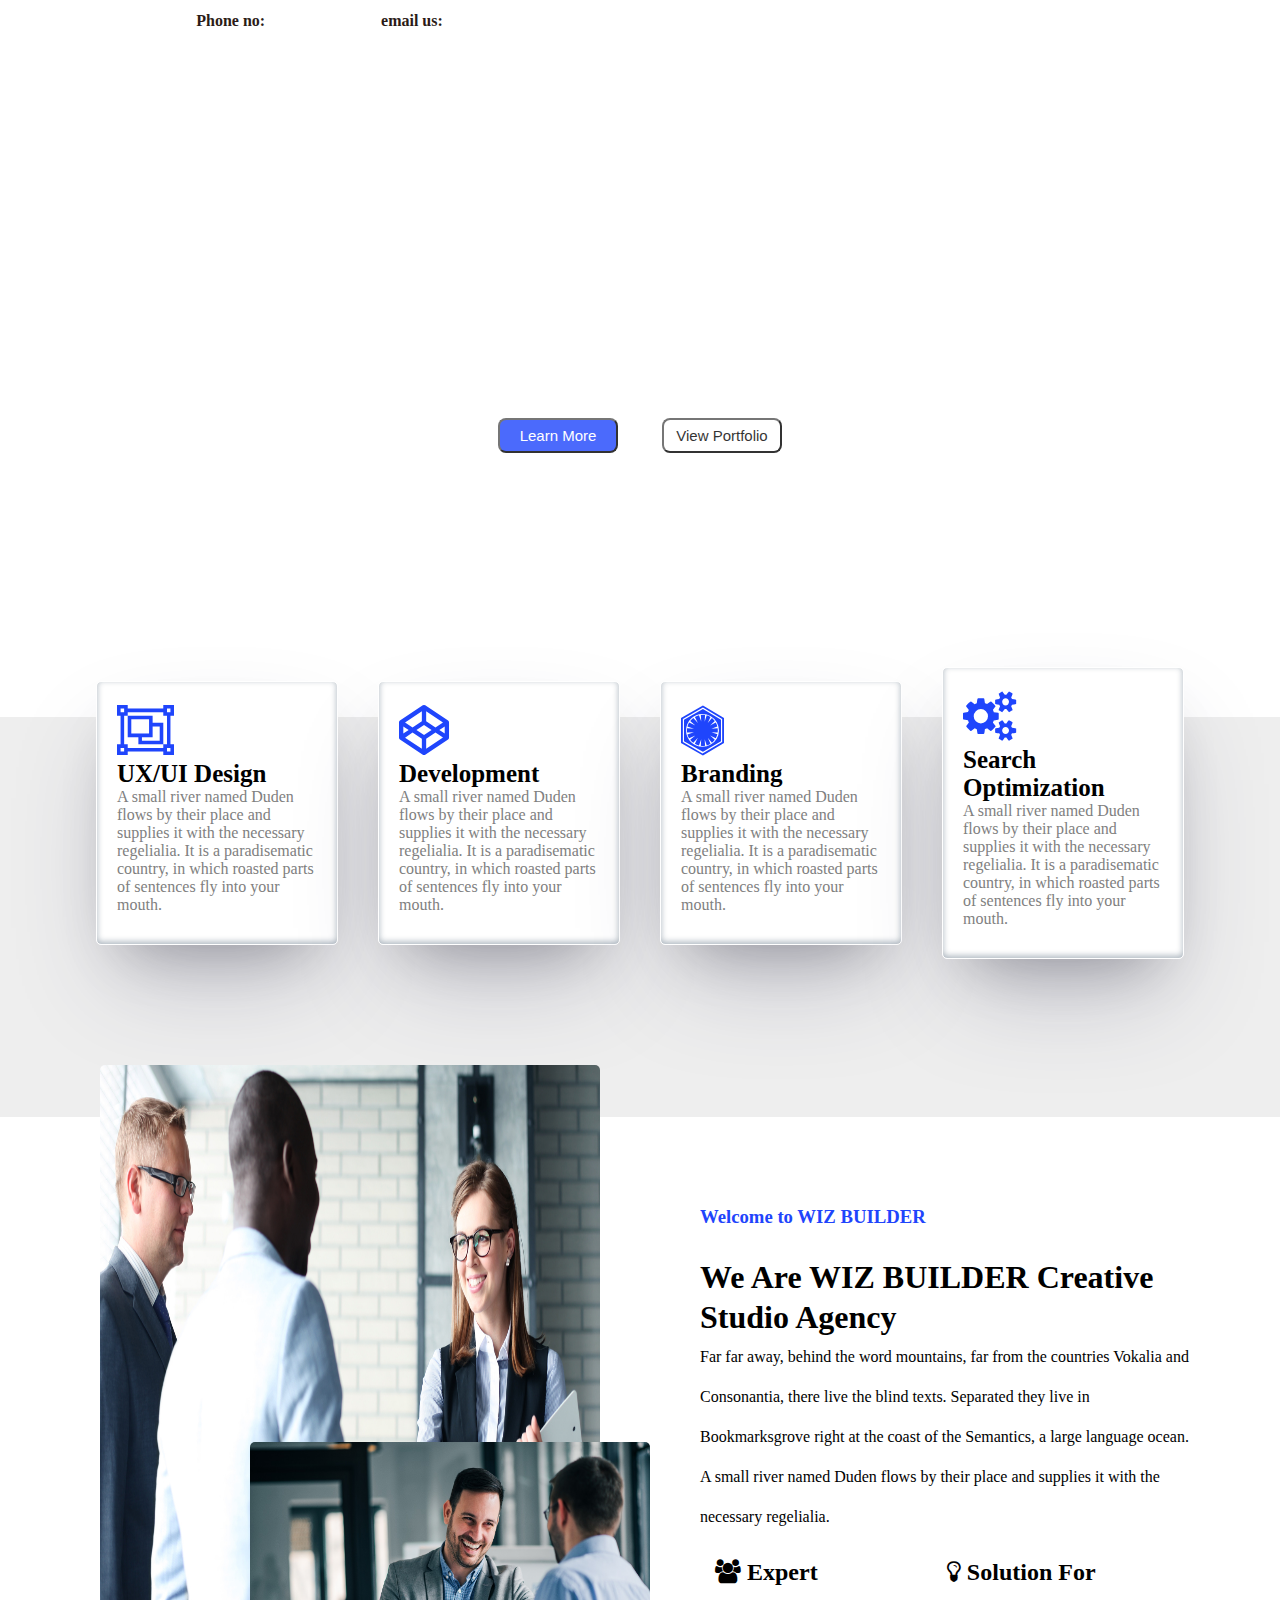
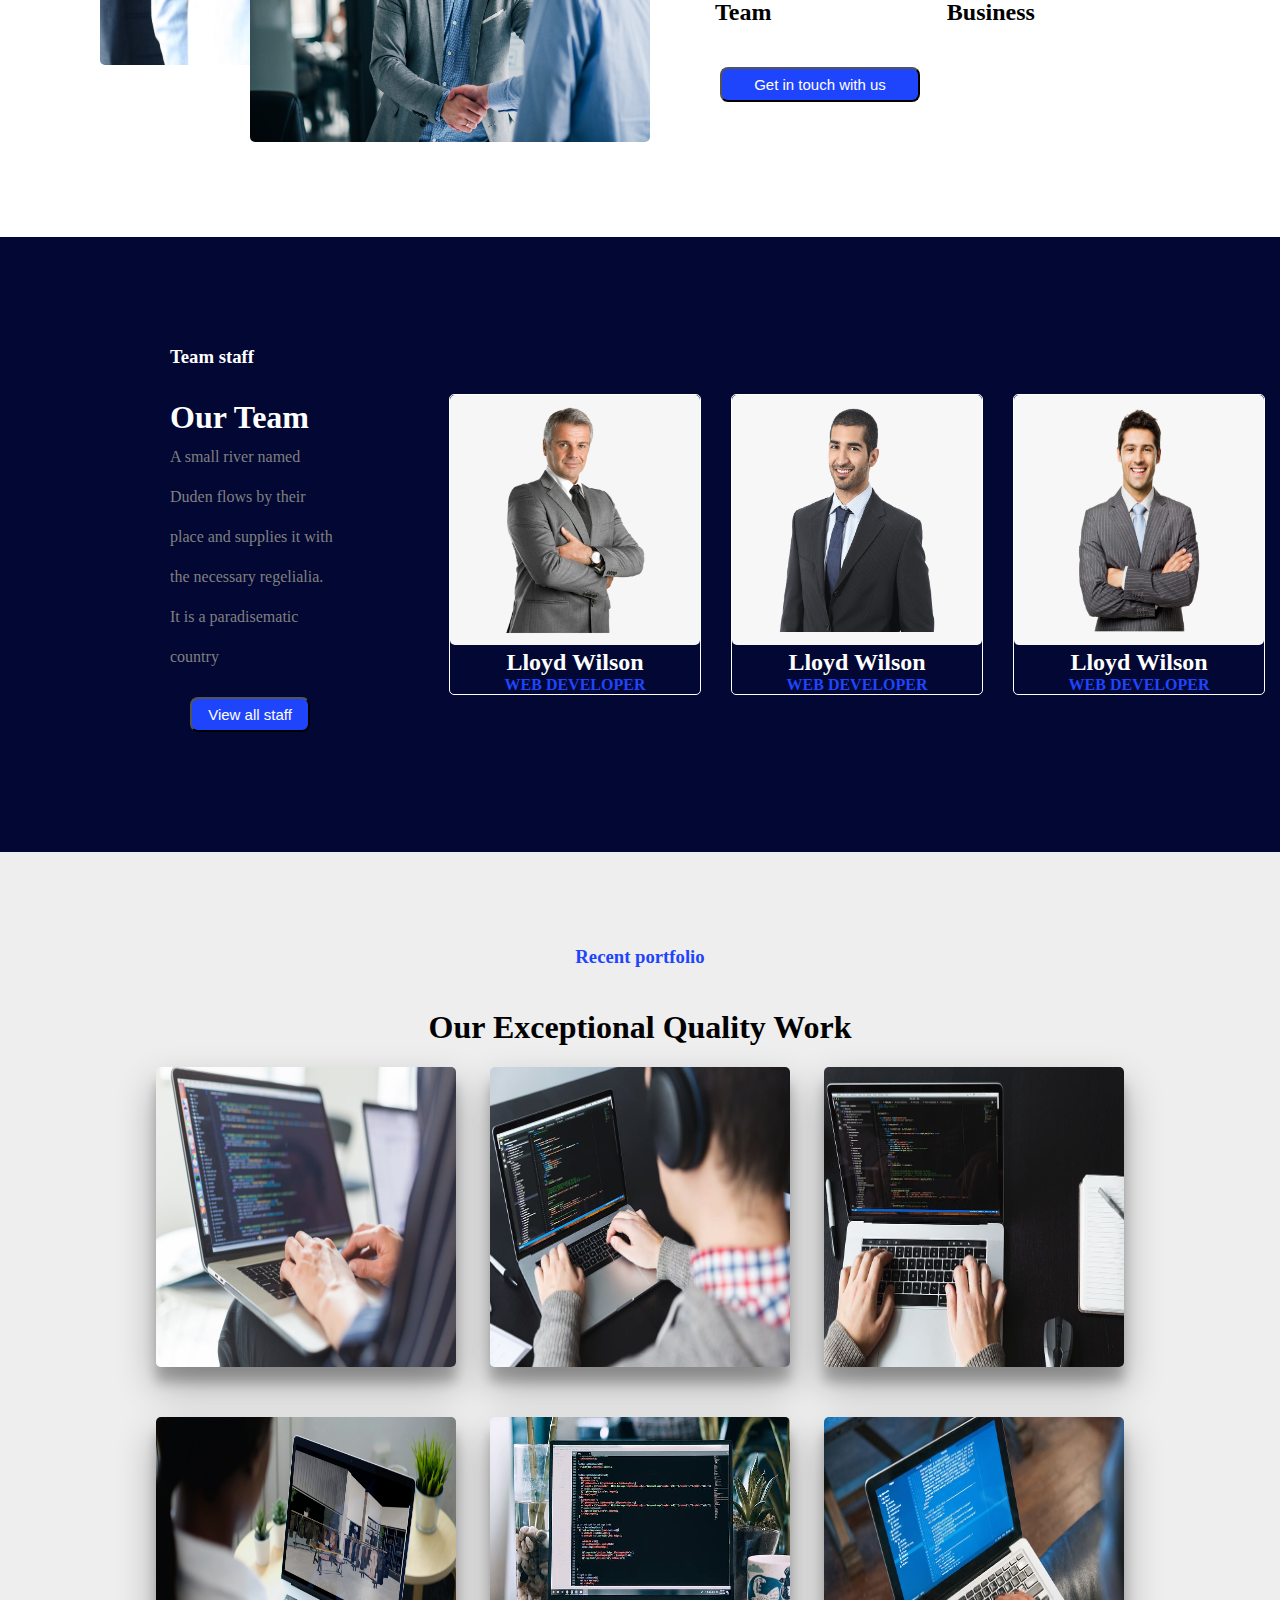
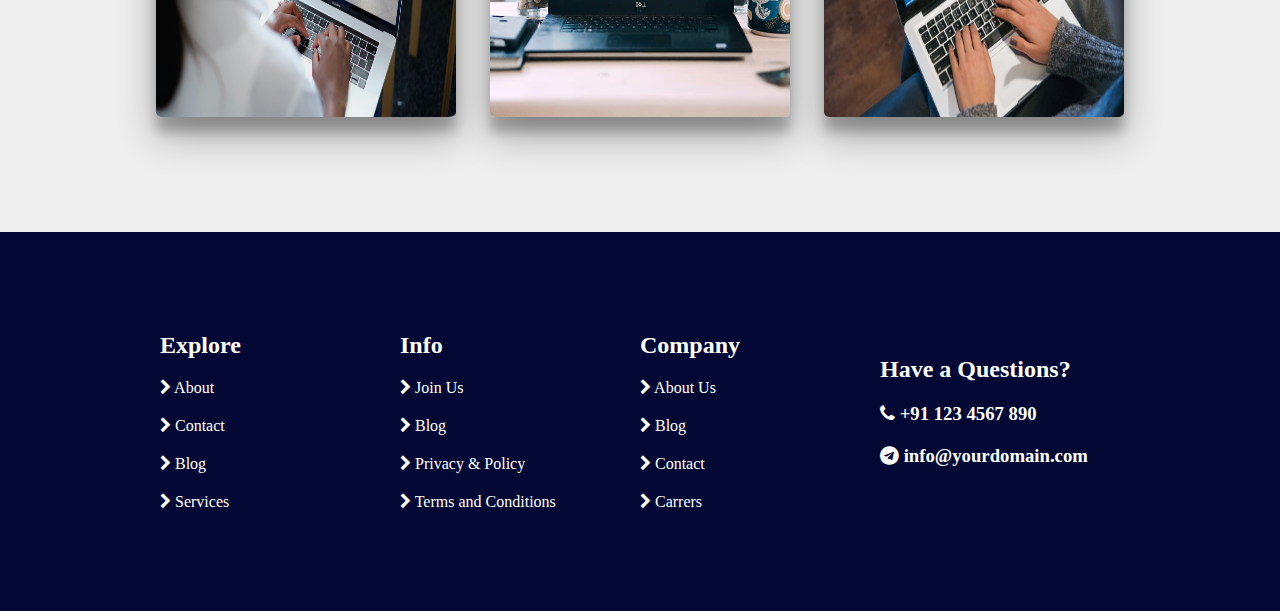
<file: index.html>
<!DOCTYPE html>
<html lang="en">
<head>
    <meta charset="UTF-8">
    <meta http-equiv="X-UA-Compatible" content="IE=edge">
    <meta name="viewport" content="width=device-width, initial-scale=1.0">
    <link rel="stylesheet" href="https://cdnjs.cloudflare.com/ajax/libs/font-awesome/4.7.0/css/font-awesome.min.css">
    <link rel="stylesheet" href="./assets/CSS/index.css" type="text/css"/>
    <title>Portfolio</title>
</head>
<body>
    <section class="sec1">
        <div class="page-sec1">
        <h2>Welcome to WIZ BUILDER</h2>
        <h1 style="font-size: 40px;">We Create website the way you want with WIZ BUILDER</h1>
        <p style="font-size: 18px">Far far away, behind the word mountains, far from the countries Vokalia and Consonantia, there live the blind texts.</p>
        <div>
            <button style="background-color: var(--color-blue); color: var(--color-white)">Learn More</button>
            <button style="background-color: var(--color-white); color: var(--color-black)">View Portfolio</button>
        </div>
    </div>
    </section>
    <header>
        <div class="header1">
            <p><span>Phone no:</span> +00 1234 567 or <span>email us:</span> emailsample@email.com</p>
                <ul>
                <li><a href="#"><i class="fa fa-facebook" aria-hidden="true"></i></a></li>
                <li><a href="#"><i class="fa fa-twitter" aria-hidden="true"></i></a></li>
                <li><a href="#"><i class="fa fa-instagram" aria-hidden="true"></i></a></li>
                <li><a href="#"><i class="fa fa-github" aria-hidden="true"></i></a></li>
                </ul>
        </div>
        <div class="header2">
            <div class="logo">Sourabh</div>
                <ul>
                    <li><a class="cool-link" href="./index.html">Home</a></li>
                    <li><a class="cool-link" href="#">About</a></li>
                    <li><a class="cool-link" href="./service.html">Services</a></li>
                    <li><a class="cool-link" href="#">Blog</a></li>
                    <li><a class="cool-link" href="./contact.html">Contact</a></li>
                </ul>
        </div>
    </header>
        <section class="sec2">
            <div class="box-design">
                <div>
                    <h1 style="font-size: 50px; color: var(--color-blue)"><i class='fa fa-object-group'></i></h1>
                    <h1>UX/UI Design</h1>
                    <p>A small river named Duden flows by their place and supplies it with the necessary regelialia. 
                        It is a paradisematic country, in which roasted parts of sentences fly into your mouth.</p>
                </div>
                <div>
                    <h1 style="font-size: 50px; color: var(--color-blue)"><i class="fa fa-codepen"></i></h1>
                    <h1>Development</h1>
                    <p>A small river named Duden flows by their place and supplies it with the necessary regelialia. 
                        It is a paradisematic country, in which roasted parts of sentences fly into your mouth.</p>
                </div>
                <div>
                    <h1 style="font-size: 50px; color: var(--color-blue)"><i class="fa fa-first-order"></i></h1>
                    <h1>Branding</h1>
                    <p>A small river named Duden flows by their place and supplies it with the necessary regelialia. 
                        It is a paradisematic country, in which roasted parts of sentences fly into your mouth.</p>
                </div>
                <div>
                    <h1 style="font-size: 50px; color: var(--color-blue)"><i class="fa fa-cogs"></i></h1>
                    <h1>Search Optimization</h1>
                    <p>A small river named Duden flows by their place and supplies it with the necessary regelialia. 
                        It is a paradisematic country, in which roasted parts of sentences fly into your mouth.</p>
                </div>
            </div>
    </section>
    <section class="sec3">
        <div>
            <img src="./assets/image/image2.jpg"/>
        </div>
        <div class="sec3-para">
            <h3 style="color: var(--color-blue)">Welcome to WIZ BUILDER</h3>
            <h1>We Are WIZ BUILDER Creative Studio Agency</h1>
            <p>Far far away, behind the word mountains, far from the countries Vokalia and Consonantia, there live the blind texts. 
                Separated they live in Bookmarksgrove right at the coast of the Semantics, a large language ocean. 
                A small river named Duden flows by their place and supplies it with the necessary regelialia.</p>
                <div class="headings">
                    <h2 style="padding-right: 70px;"><i class="fa fa-users" aria-hidden="true"></i> Expert Team</h2>
                    <h2><i class="fa fa-lightbulb-o" aria-hidden="true"></i> Solution For Business</h2>
                </div>
                <button style="width: 200px; background-color: var(--color-blue); color: var(--color-white)">Get in touch with us</button>
                <img style="height: 300px; width: 400px; position: relative; top:-280px; left: -450px;" src="./assets/image/image3.jpg"/>
        </div>
    </section>
    <section class="sec4">
        <div class="sec4para">
            <h3>Team staff</h3>
            <h1>Our Team</h1>
            <p style="color: var(--color-gray);">A small river named Duden flows by their place and supplies it with the necessary regelialia. It is a paradisematic country</p>
            <button style="background-color: var(--color-blue); color: var(--color-white)">View all staff</button>
        </div>
        <div class="sec4img">
            <div>
                <img src="./assets/image/image4.png"/>
                <h2>Lloyd Wilson</h2>
                <h4 style="color: var(--color-blue)">WEB DEVELOPER</h4>
            </div>
            <div>
                <img src="./assets/image/image5.png"/>
                <h2>Lloyd Wilson</h2>
                <h4 style="color: var(--color-blue)">WEB DEVELOPER</h4>
            </div>
            <div>
                <img src="./assets/image/image6.png"/>
                <h2>Lloyd Wilson</h2>
                <h4 style="color: var(--color-blue)">WEB DEVELOPER</h4>
            </div>
        </div>
    </section>
    <section class="sec5">
        <h3 style="color: var(--color-blue)">Recent portfolio</h3>
        <h1>Our Exceptional Quality Work</h1>
        <div>
            <img src="./assets/image/image7.jpg"/>
            <img src="./assets/image/image8.jpg"/>
            <img src="./assets/image/image9.jpg"/>
        </div>
        <div>
            <img src="./assets/image/image10.png"/>
            <img src="./assets/image/image11.jpg"/>
            <img src="./assets/image/image12.jpg"/>
        </div>
    </section>
    <footer>
        <div class="page-footer">
            <div>
                <h2>Explore</h2>
                <li><a href="#"><i class="fa fa-chevron-right" aria-hidden="true"></i> About</a></li>
                <li><a href="#"><i class="fa fa-chevron-right" aria-hidden="true"></i> Contact</a></li>
                <li><a href="#"><i class="fa fa-chevron-right" aria-hidden="true"></i> Blog</a></li>
                <li><a href="#"><i class="fa fa-chevron-right" aria-hidden="true"></i> Services</a></li>
            </div>
            <div>
                <h2>Info</h2>
                <li><a href="#"><i class="fa fa-chevron-right" aria-hidden="true"></i> Join Us</a></li>
                <li><a href="#"><i class="fa fa-chevron-right" aria-hidden="true"></i> Blog</a></li>
                <li><a href="#"><i class="fa fa-chevron-right" aria-hidden="true"></i> Privacy & Policy</a></li>
                <li><a href="#"><i class="fa fa-chevron-right" aria-hidden="true"></i> Terms and Conditions</a></li>
            </div>
            <div>
                <h2>Company</h2>
                <li><a href="#"><i class="fa fa-chevron-right" aria-hidden="true"></i> About Us</a></li>
                <li><a href="#"><i class="fa fa-chevron-right" aria-hidden="true"></i> Blog</a></li>
                <li><a href="#"><i class="fa fa-chevron-right" aria-hidden="true"></i> Contact</a></li>
                <li><a href="#"><i class="fa fa-chevron-right" aria-hidden="true"></i> Carrers</a></li>
            </div>
            <div class="question">
                <h2>Have a Questions?</h2>
                <h3><i class="fa fa-phone" aria-hidden="true"></i> +91 123 4567 890</h3>
                <h3><i class="fa fa-telegram" aria-hidden="true"></i> info@yourdomain.com</h3>
            </div>
        </div>
    </footer>
</body>
</html>
</file>
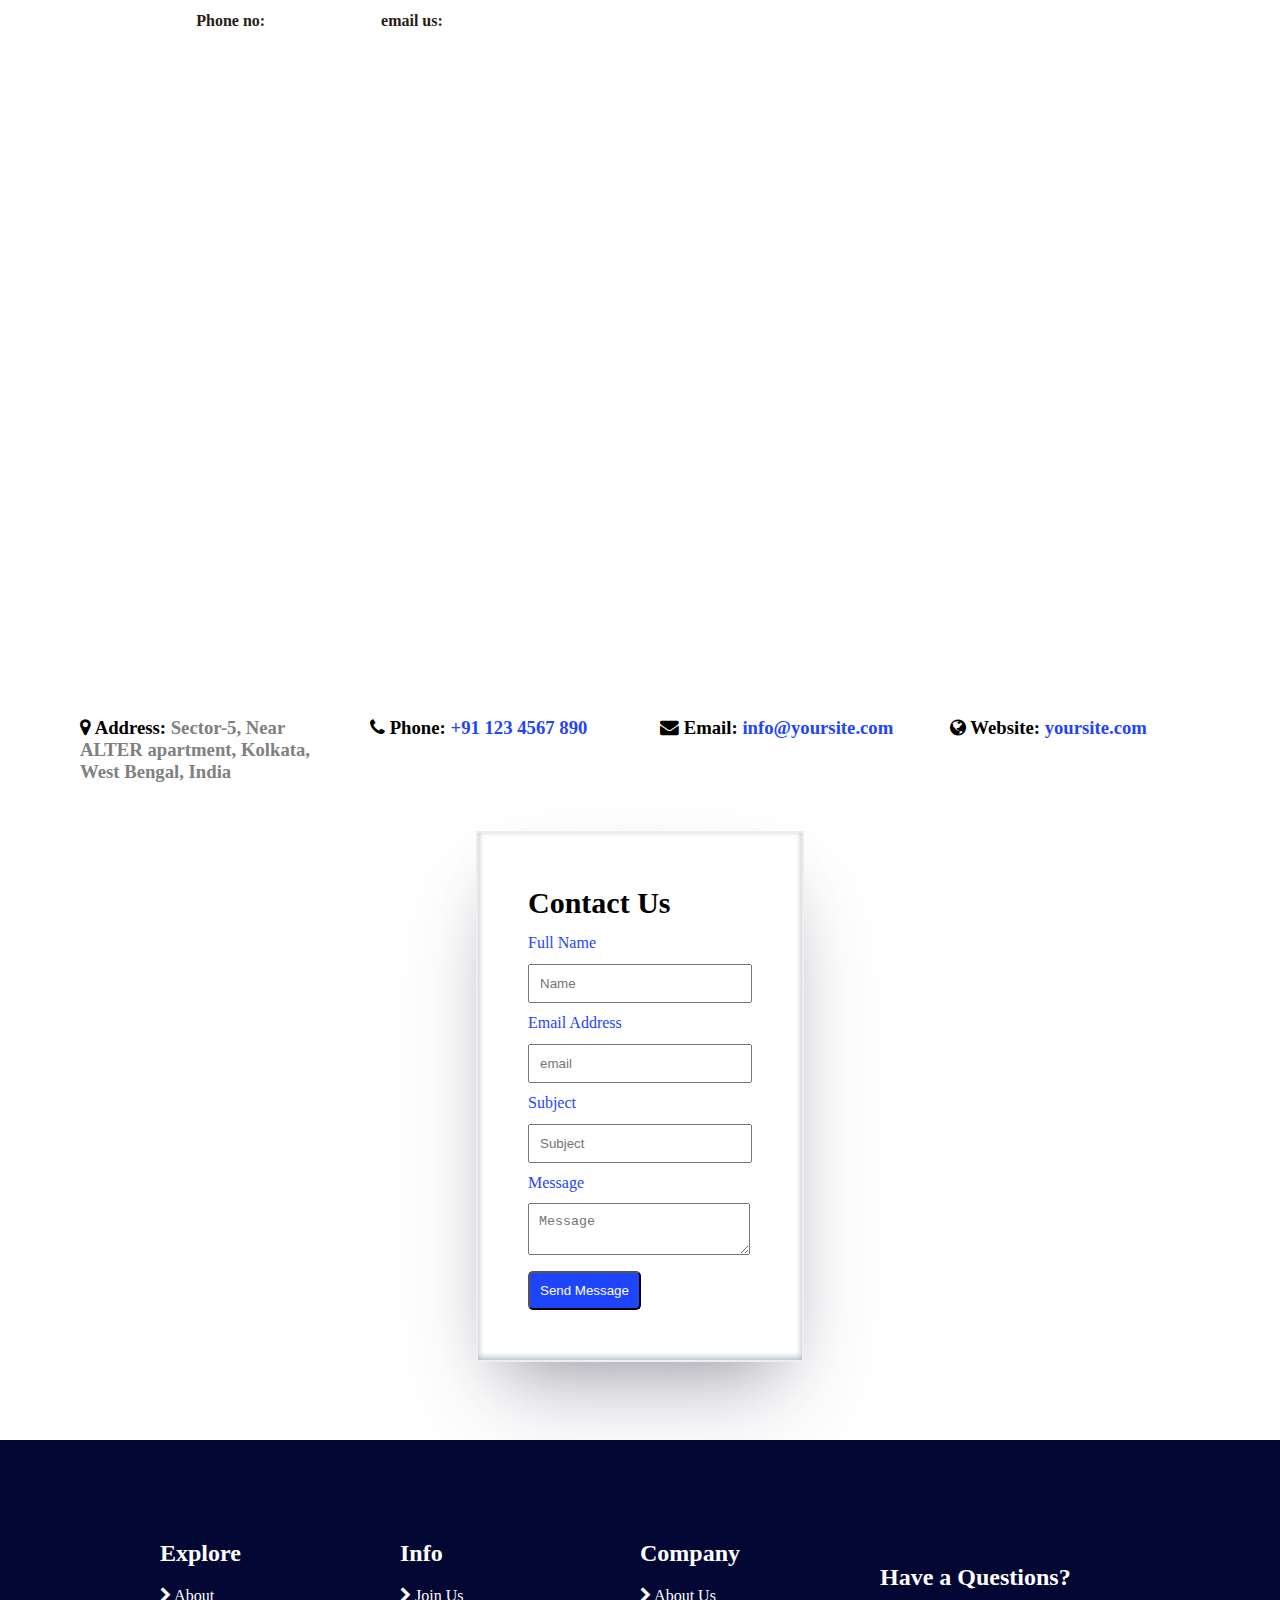
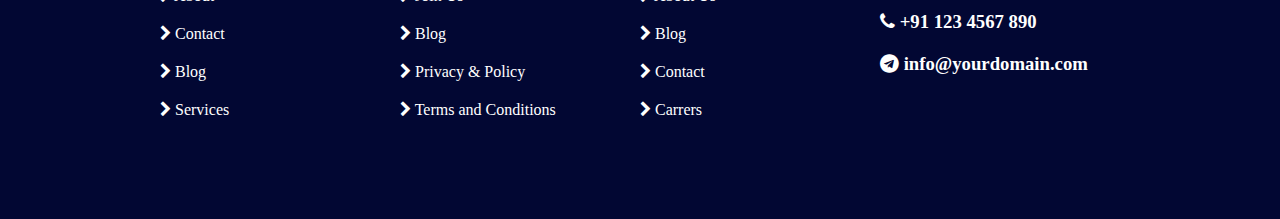
<file: contact.html>
<!DOCTYPE html>
<html lang="en">
<head>
    <meta charset="UTF-8">
    <meta http-equiv="X-UA-Compatible" content="IE=edge">
    <meta name="viewport" content="width=device-width, initial-scale=1.0">
    <title>Document</title>
    <link rel="stylesheet" href="https://cdnjs.cloudflare.com/ajax/libs/font-awesome/4.7.0/css/font-awesome.min.css">
    <link rel="stylesheet" href="./assets/CSS/contact.css" type="text/css"/>
</head>
<body>
    <section class="sec1">
        <!-- <div class="page-sec1">
        <h2>Welcome to WIZ BUILDER</h2>
        <h1 style="font-size: 40px;">We Create website the way you want with WIZ BUILDER</h1>
        <p style="font-size: 18px">Far far away, behind the word mountains, far from the countries Vokalia and Consonantia, there live the blind texts.</p>
        <div>
            <button style="background-color: var(--color-blue); color: var(--color-white)">Learn More</button>
            <button style="background-color: var(--color-white); color: var(--color-black)">View Portfolio</button>
        </div>
    </div> -->
            <li><a href="./index.html">Home <i class="fa fa-chevron-right" aria-hidden="true"></i></a></li>
            <li><a href="#">Contact Us <i class="fa fa-chevron-right" aria-hidden="true"></i></a></li>
            <h1 style="color: var(--color-white); font-size: 28px">CONTACT US</h1>
    </section>
    <header>
        <div class="header1">
            <p><span>Phone no:</span> +00 1234 567 or <span>email us:</span> emailsample@email.com</p>
                <ul>
                <li><a href="#"><i class="fa fa-facebook" aria-hidden="true"></i></a></li>
                <li><a href="#"><i class="fa fa-twitter" aria-hidden="true"></i></a></li>
                <li><a href="#"><i class="fa fa-instagram" aria-hidden="true"></i></a></li>
                <li><a href="#"><i class="fa fa-github" aria-hidden="true"></i></a></li>
                </ul>
        </div>
        <div class="header2">
            <div class="logo">Sourabh</div>
                <ul>
                    <li><a class="cool-link" href="./index.html">Home</a></li>
                    <li><a class="cool-link" href="#">About</a></li>
                    <li><a class="cool-link" href="./service.html">Services</a></li>
                    <li><a class="cool-link" href="#">Blog</a></li>
                    <li><a class="cool-link" href="./contact.html">Contact</a></li>
                </ul>
        </div>
    </header>
    <section class="sec2">
        <div class="sec2contact">
            <h3><i class="fa fa-map-marker" aria-hidden="true"></i> Address: <span style="color: var(--color-gray);">Sector-5, Near ALTER apartment, Kolkata, West Bengal, India</span></h3>
            <h3><i class="fa fa-phone" aria-hidden="true"></i> Phone: <span>+91 123 4567 890</span></h3>
            <h3><i class="fa fa-envelope" aria-hidden="true"></i> Email: <span>info@yoursite.com</span></h3>
            <h3><i class="fa fa-globe" aria-hidden="true"></i> Website: <span>yoursite.com</span></h3>
        </div>
        <div class="form-group">
            <h1 style="font-size: 30px;">Contact Us</h1>
            <form>
                <label for="name">Full Name</label>
                <br/>
                <input type="text" id="name" placeholder="Name"/>
                <br/>
                <label for="email">Email Address</label>
                <br/>
                <input type="email" id="email" placeholder="email"/>
                <br/>
                <label for="subject">Subject</label>
                <br/>
                <input type="text" id="subject" placeholder="Subject"/>
                <br/>
                <label for="message">Message</label>
                <br/>
                <textarea style="width: 200px; padding: 10px;" id="message" placeholder="Message"></textarea>
                <br/>
                <button style="color: var(--color-white); background-color: var(--color-blue); padding: 10px; border-radius: 5px; cursor: pointer;">Send Message</button>
            </form>
        </div>
    </section>
    <footer>
        <div class="page-footer">
            <div>
                <h2>Explore</h2>
                <li><a href="#"><i class="fa fa-chevron-right" aria-hidden="true"></i> About</a></li>
                <li><a href="#"><i class="fa fa-chevron-right" aria-hidden="true"></i> Contact</a></li>
                <li><a href="#"><i class="fa fa-chevron-right" aria-hidden="true"></i> Blog</a></li>
                <li><a href="#"><i class="fa fa-chevron-right" aria-hidden="true"></i> Services</a></li>
            </div>
            <div>
                <h2>Info</h2>
                <li><a href="#"><i class="fa fa-chevron-right" aria-hidden="true"></i> Join Us</a></li>
                <li><a href="#"><i class="fa fa-chevron-right" aria-hidden="true"></i> Blog</a></li>
                <li><a href="#"><i class="fa fa-chevron-right" aria-hidden="true"></i> Privacy & Policy</a></li>
                <li><a href="#"><i class="fa fa-chevron-right" aria-hidden="true"></i> Terms and Conditions</a></li>
            </div>
            <div>
                <h2>Company</h2>
                <li><a href="#"><i class="fa fa-chevron-right" aria-hidden="true"></i> About Us</a></li>
                <li><a href="#"><i class="fa fa-chevron-right" aria-hidden="true"></i> Blog</a></li>
                <li><a href="#"><i class="fa fa-chevron-right" aria-hidden="true"></i> Contact</a></li>
                <li><a href="#"><i class="fa fa-chevron-right" aria-hidden="true"></i> Carrers</a></li>
            </div>
            <div class="question">
                <h2>Have a Questions?</h2>
                <h3><i class="fa fa-phone" aria-hidden="true"></i> +91 123 4567 890</h3>
                <h3><i class="fa fa-telegram" aria-hidden="true"></i> info@yourdomain.com</h3>
            </div>
        </div>
    </footer>
</body>
</html>
</file>
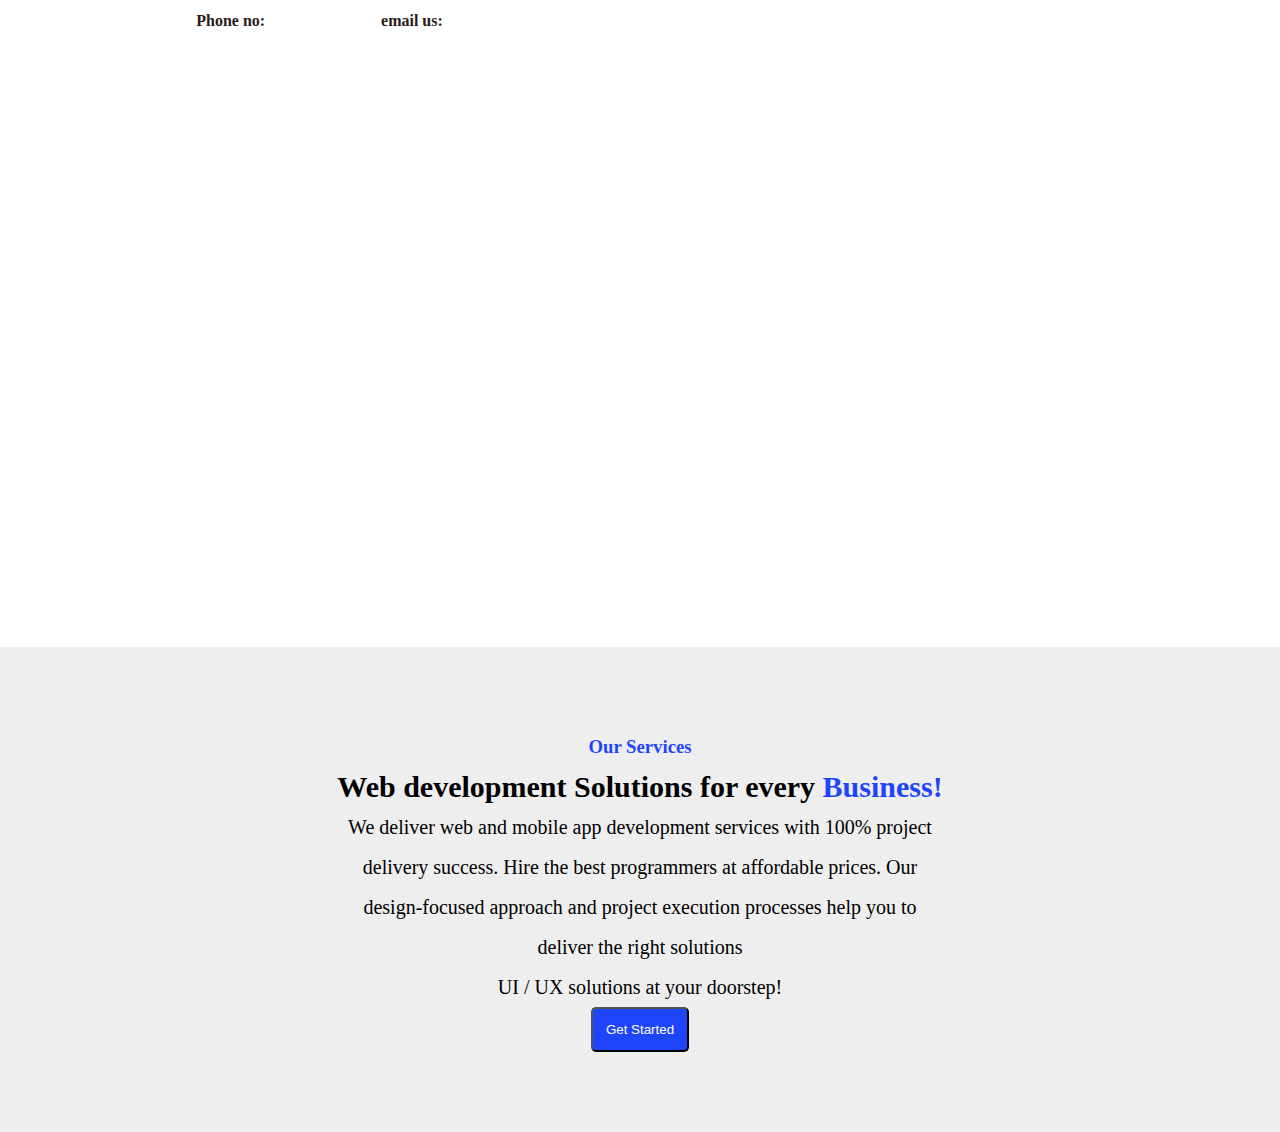
<file: service.html>
<!DOCTYPE html>
<html lang="en">
<head>
    <meta charset="UTF-8">
    <meta http-equiv="X-UA-Compatible" content="IE=edge">
    <meta name="viewport" content="width=device-width, initial-scale=1.0">
    <title>Document</title>
    <link rel="stylesheet" href="https://cdnjs.cloudflare.com/ajax/libs/font-awesome/4.7.0/css/font-awesome.min.css">
    <link rel="stylesheet" href="./assets/CSS/service.css" type="text/css"/>
</head>
<body>
    <section class="sec1">
        <!-- <div class="page-sec1">
        <h2>Welcome to WIZ BUILDER</h2>
        <h1 style="font-size: 40px;">We Create website the way you want with WIZ BUILDER</h1>
        <p style="font-size: 18px">Far far away, behind the word mountains, far from the countries Vokalia and Consonantia, there live the blind texts.</p>
        <div>
            <button style="background-color: var(--color-blue); color: var(--color-white)">Learn More</button>
            <button style="background-color: var(--color-white); color: var(--color-black)">View Portfolio</button>
        </div>
    </div> -->
            <li><a href="./index.html">Home <i class="fa fa-chevron-right" aria-hidden="true"></i></a></li>
            <li><a href="#">Services <i class="fa fa-chevron-right" aria-hidden="true"></i></a></li>
            <h1 style="color: var(--color-white); font-size: 28px">SERVICES</h1>
    </section>
    <header>
        <div class="header1">
            <p><span>Phone no:</span> +00 1234 567 or <span>email us:</span> emailsample@email.com</p>
                <ul>
                <li><a href="#"><i class="fa fa-facebook" aria-hidden="true"></i></a></li>
                <li><a href="#"><i class="fa fa-twitter" aria-hidden="true"></i></a></li>
                <li><a href="#"><i class="fa fa-instagram" aria-hidden="true"></i></a></li>
                <li><a href="#"><i class="fa fa-github" aria-hidden="true"></i></a></li>
                </ul>
        </div>
        <div class="header2">
            <div class="logo">Sourabh</div>
                <ul>
                    <li><a class="cool-link" href="./index.html">Home</a></li>
                    <li><a class="cool-link" href="#">About</a></li>
                    <li><a class="cool-link" href="./service.html">Services</a></li>
                    <li><a class="cool-link" href="#">Blog</a></li>
                    <li><a class="cool-link" href="./contact.html">Contact</a></li>
                </ul>
        </div>
    </header>
    <section class="sec2">
        <div class="sec2service">
        <h3 style="color: var(--color-blue);">Our Services</h3>
        <h1 style="font-size: 30px;">Web development Solutions for every <span style="color: var(--color-blue);">Business!</span></h1>
        <p style="width: 600px; font-size: 20px; text-align: center;">We deliver web and mobile app development services with 100% project delivery success. Hire the best programmers at affordable prices. 
            Our design-focused approach and project execution processes help you to deliver the right solutions</p>
        <p style="font-size: 20px;">UI / UX solutions at your doorstep!</p>
        <button style="color: var(--color-white); background-color: var(--color-blue); padding: 13px; border-radius: 5px; cursor: pointer;">Get Started</button>
        </div>
    </section>
</body>
</html>
</file>
<file: assets/CSS/index.css>
*{
    margin: 0;
    padding: 0;
}

:root {
    --color-white: #FFFFFF;
    --color-primary: #2B1B17;
    --color-black: #000000;
    --color-blue: #1F45FC;
    --color-gray: #808080;
    --color-secondary: #eee;
    --color-nightblue: #020733;
}

header {
    position: relative;
    top: -10;
    margin-left: 150px;
    margin-right: 150px;
    color: var(--color-white);
    font-weight: bold;
}

header ul{
    list-style-type: none;
    padding: 0;
    margin: 0;
}

header ul li{
    display: block;
    float: right;
    margin-left: 40px;
}

header ul li a {
    display: inline block;
    text-decoration: none;
    /* align-items: center;
    justify-content: center; */
    color: var(--color-white);
    font-size: 18px;
}

header ul li a:hover {
    color: var(--color-blue);
}

.header1 {
    display: flex;
    align-items: center;
    justify-content: center;
    border-bottom: 1px solid var(--color-white);
    padding: 10px;
}

.header1 p{
    padding-right: 250px;
}

p span{
    color: var(--color-primary);
}

.header2 {
    position: sticky;
    display: flex;
    align-items: center;
    justify-content: center;
    border-bottom: 1px solid var(--color-white);
    padding: 10px;
}

.header2 div{
    padding-right: 350px;
    font-size: 30px;
    font-family: 'Brush Script MT', cursive;
}

.cool-link::after {
    content: '';
    display: block;
    width: 0;
    height: 2px;
    background: var(--color-blue);
    transition: width .3s;
}

.cool-link:hover::after {
    width: 100%;
}

.sec1 {
    background: url(https://images.unsplash.com/photo-1603202662747-00e33e7d1468?ixlib=rb-1.2.1&ixid=MnwxMjA3fDB8MHxwaG90by1wYWdlfHx8fGVufDB8fHx8&auto=format&fit=crop&w=1180&q=80);
    background-size: cover;
    height: 720px;
    width: 100%;
    opacity: 0.8;
    position: absolute;
    display: flex;
    flex-direction: column;
    align-items: center;
    justify-content: center;
}

.page-sec1 {
    color: var(--color-white);
    text-align: center;
    line-height: 50px;
    animation: slideUp 0.5s ease-in-out forwards 0.1s;
}

@keyframes slideUp {
    0% {
      transform: translateY(300px);
    }
    100% {
      transform: translateY(0px);
    }
  }

div button {
    width: 120px;
    height: 35px;
    margin: 20px;
    font-size: 15px;
    border-radius: 8px;
    cursor: pointer;
}

.sec2 {
    background-color: var(--color-secondary);
    height: 400px;
    position: relative;
    top: 620px;
}

.box-design {
    display: flex;
    align-items: center;
    justify-content: center;
    position: relative;
    top: -70px;
}

.box-design div{
    border: 1px solid var(--color-white);
    border-radius: 5px;
    width: 200px;
    margin: 20px;
    background-color: var(--color-white);
    padding: 20px;
    /* box-shadow: 3px 4px rgba(0, 0, 0, 0.3); */
    box-shadow: rgba(50, 50, 93, 0.25) 0px 50px 100px -20px, rgba(0, 0, 0, 0.3) 0px 30px 60px -30px, rgba(10, 37, 64, 0.35) 0px -2px 6px 0px inset;
    padding-bottom: 30px;
}

.box-design h1 {
    font-size: 25px;
    color: var(--color-black);
}

.box-design p {
    color: var(--color-gray);
}

.sec3 {
    display: flex;
    align-items: center;
}

.sec3 div img {
    position: relative;
    top: 450px;
    left: 100px;
    width: 500px;
    height: 600px;
    border-radius: 5px;
}

.sec3-para {
    position: relative;
    top: 700px;
    left: 200px;
    width: 500px;
    padding-right: 150px;
    line-height: 40px;
}

.headings {
    display: flex;
    padding: 15px;
}

.sec3-para img{
    height: 300px;
    width: 350px;
}

.sec4 {
    display: flex;
    align-items: center;
    position: relative;
    top: 500px;
    background-color: var(--color-nightblue);
}

.sec4para {
    color: var(--color-white);
    width: 220px;
    line-height: 40px;
    padding-left: 170px;
    padding-right: 100px;
    padding-top: 100px;
    padding-bottom: 100px;
}

.sec4img div {
    border: 1px solid var(--color-white);
    margin: 15px;
    border-radius: 5px;
    margin-top: 100px;
    margin-bottom: 100px;
}

.sec4img img {
    width: 250px;
    height: 250px;
    border-radius: 5px;
	transition: .3s ease-in-out;
}
.sec4img img:hover {
	margin-left: 0;
    transform: scale(1.1);
}

.sec4img {
    display: flex;
}

.sec4img div h2, h4 {
    text-align: center;
    color: var(--color-white);
}

.sec4img div:hover {
    background-color: var(--color-white)
}

.sec5 {
    position: relative;
    top: 500px;
    display: flex;
    flex-direction: column;
    align-items: center;
    background-color: var(--color-secondary);
    padding-top: 80px;
    padding-bottom: 80px;
    justify-content: center;
    line-height: 50px;
}

.sec5 div img {
    width: 300px;
    height: 300px;
    border-radius: 5px;
    margin: 15px;
    box-shadow: rgba(0, 0, 0, 0.3) 0px 19px 38px, rgba(0, 0, 0, 0.22) 0px 15px 12px;
}

/* .footer {
    display: flex;
    flex-direction: column;
    align-items: center;
    background-color: var(--color-nightblue);
} */

.page-footer {
    display: flex;
    align-items: center;
    justify-content: center;
    position: relative;
    top: 500px;
    padding-top: 100px;
    padding-bottom: 100px;
    background-color: var(--color-nightblue);
}

.page-footer div {
    color: var(--color-white);
    width: 230px;
    padding-right: 10px;
}

.page-footer div li {
    display: block;
    margin-top: 20px;
}

.page-footer div li a {
    text-decoration: none;
    color: var(--color-white);
}

.page-footer div li a:hover {
    color: var(--color-blue);
}

.question h2,h3{
    padding-bottom: 20px;
}
</file>
<file: assets/CSS/contact.css>
*{
    margin: 0;
    padding: 0;
}

:root {
    --color-white: #FFFFFF;
    --color-primary: #2B1B17;
    --color-black: #000000;
    --color-blue: #1F45FC;
    --color-gray: #808080;
    --color-secondary: #eee;
    --color-nightblue: #020733;
}

header {
    position: relative;
    top: -10;
    margin-left: 150px;
    margin-right: 150px;
    color: var(--color-white);
    font-weight: bold;
}

header ul{
    list-style-type: none;
    padding: 0;
    margin: 0;
}

header ul li{
    display: block;
    float: right;
    margin-left: 40px;
}

header ul li a {
    display: inline block;
    text-decoration: none;
    /* align-items: center;
    justify-content: center; */
    color: var(--color-white);
    font-size: 18px;
}

header ul li a:hover {
    color: var(--color-blue);
}

.header1 {
    display: flex;
    align-items: center;
    justify-content: center;
    border-bottom: 1px solid var(--color-white);
    padding: 10px;
}

.header1 p{
    padding-right: 250px;
}

p span{
    color: var(--color-primary);
}

.header2 {
    position: sticky;
    display: flex;
    align-items: center;
    justify-content: center;
    border-bottom: 1px solid var(--color-white);
    padding: 10px;
}

.header2 div{
    padding-right: 350px;
    font-size: 30px;
    font-family: 'Brush Script MT', cursive;
}

.cool-link::after {
    content: '';
    display: block;
    width: 0;
    height: 2px;
    background: var(--color-blue);
    transition: width .3s;
}

.cool-link:hover::after {
    width: 100%;
}

.sec1 {
    background: url(https://images.unsplash.com/photo-1603202662747-00e33e7d1468?ixlib=rb-1.2.1&ixid=MnwxMjA3fDB8MHxwaG90by1wYWdlfHx8fGVufDB8fHx8&auto=format&fit=crop&w=1180&q=80);
    background-size: cover;
    height: 650px;
    width: 100%;
    opacity: 0.8;
    position: absolute;
    display: flex;
    align-items: center;
    justify-content: center;
}

.sec1 li {
    display: block;
}

.sec1 li a {
    display: inline-block;
    color: var(--color-white);
    text-decoration: none;
    padding: 10px;
    font-size: 18px;
}

.sec2 {
    position: relative;
    top: 600px;
    display: flex;
    flex-direction: column;
    align-items: center;
}

.sec2contact {
    display: flex;
}

.sec2contact h3{
    width: 250px;
    padding: 20px;
}

.sec2contact h3 span {
    color: var(--color-blue);
}

.form-group {
    line-height: 40px;
    margin: 30px;
    padding: 50px;
    outline: 2px solid var(--color-secondary);
    box-shadow: rgba(50, 50, 93, 0.25) 0px 50px 100px -20px, rgba(0, 0, 0, 0.3) 0px 30px 60px -30px, rgba(10, 37, 64, 0.35) 0px -2px 6px 0px inset;
}

.form-group label {
    color: var(--color-blue);
}

.form-group input {
    width: 200px;
    padding: 10px;
}

.page-footer {
    display: flex;
    align-items: center;
    justify-content: center;
    position: relative;
    top: 650px;
    padding-top: 100px;
    padding-bottom: 100px;
    background-color: var(--color-nightblue);
}

.page-footer div {
    color: var(--color-white);
    width: 230px;
    padding-right: 10px;
}

.page-footer div li {
    display: block;
    margin-top: 20px;
}

.page-footer div li a {
    text-decoration: none;
    color: var(--color-white);
}

.page-footer div li a:hover {
    color: var(--color-blue);
}

.question h2,h3{
    padding-bottom: 20px;
}
</file>
<file: assets/CSS/service.css>
*{
    margin: 0;
    padding: 0;
}

:root {
    --color-white: #FFFFFF;
    --color-primary: #2B1B17;
    --color-black: #000000;
    --color-blue: #1F45FC;
    --color-gray: #808080;
    --color-secondary: #eee;
    --color-nightblue: #020733;
}

header {
    position: relative;
    top: -10;
    margin-left: 150px;
    margin-right: 150px;
    color: var(--color-white);
    font-weight: bold;
}

header ul{
    list-style-type: none;
    padding: 0;
    margin: 0;
}

header ul li{
    display: block;
    float: right;
    margin-left: 40px;
}

header ul li a {
    display: inline block;
    text-decoration: none;
    /* align-items: center;
    justify-content: center; */
    color: var(--color-white);
    font-size: 18px;
}

header ul li a:hover {
    color: var(--color-blue);
}

.header1 {
    display: flex;
    align-items: center;
    justify-content: center;
    border-bottom: 1px solid var(--color-white);
    padding: 10px;
}

.header1 p{
    padding-right: 250px;
}

p span{
    color: var(--color-primary);
}

.header2 {
    position: sticky;
    display: flex;
    align-items: center;
    justify-content: center;
    border-bottom: 1px solid var(--color-white);
    padding: 10px;
}

.header2 div{
    padding-right: 350px;
    font-size: 30px;
    font-family: 'Brush Script MT', cursive;
}

.cool-link::after {
    content: '';
    display: block;
    width: 0;
    height: 2px;
    background: var(--color-blue);
    transition: width .3s;
}

.cool-link:hover::after {
    width: 100%;
}

.sec1 {
    background: url(https://images.unsplash.com/photo-1603202662747-00e33e7d1468?ixlib=rb-1.2.1&ixid=MnwxMjA3fDB8MHxwaG90by1wYWdlfHx8fGVufDB8fHx8&auto=format&fit=crop&w=1180&q=80);
    background-size: cover;
    height: 650px;
    width: 100%;
    opacity: 0.8;
    position: absolute;
    display: flex;
    align-items: center;
    justify-content: center;
}

.sec1 li {
    display: block;
}

.sec1 li a {
    display: inline-block;
    color: var(--color-white);
    text-decoration: none;
    padding: 10px;
    font-size: 18px;
}

.sec2 {
    position: relative;
    top: 550px;
    background-color: var(--color-secondary);
}

.sec2service {
    display: flex;
    flex-direction: column;
    align-items: center;
    justify-content: center;
    padding: 80px;
    line-height: 40px;
}
</file>
